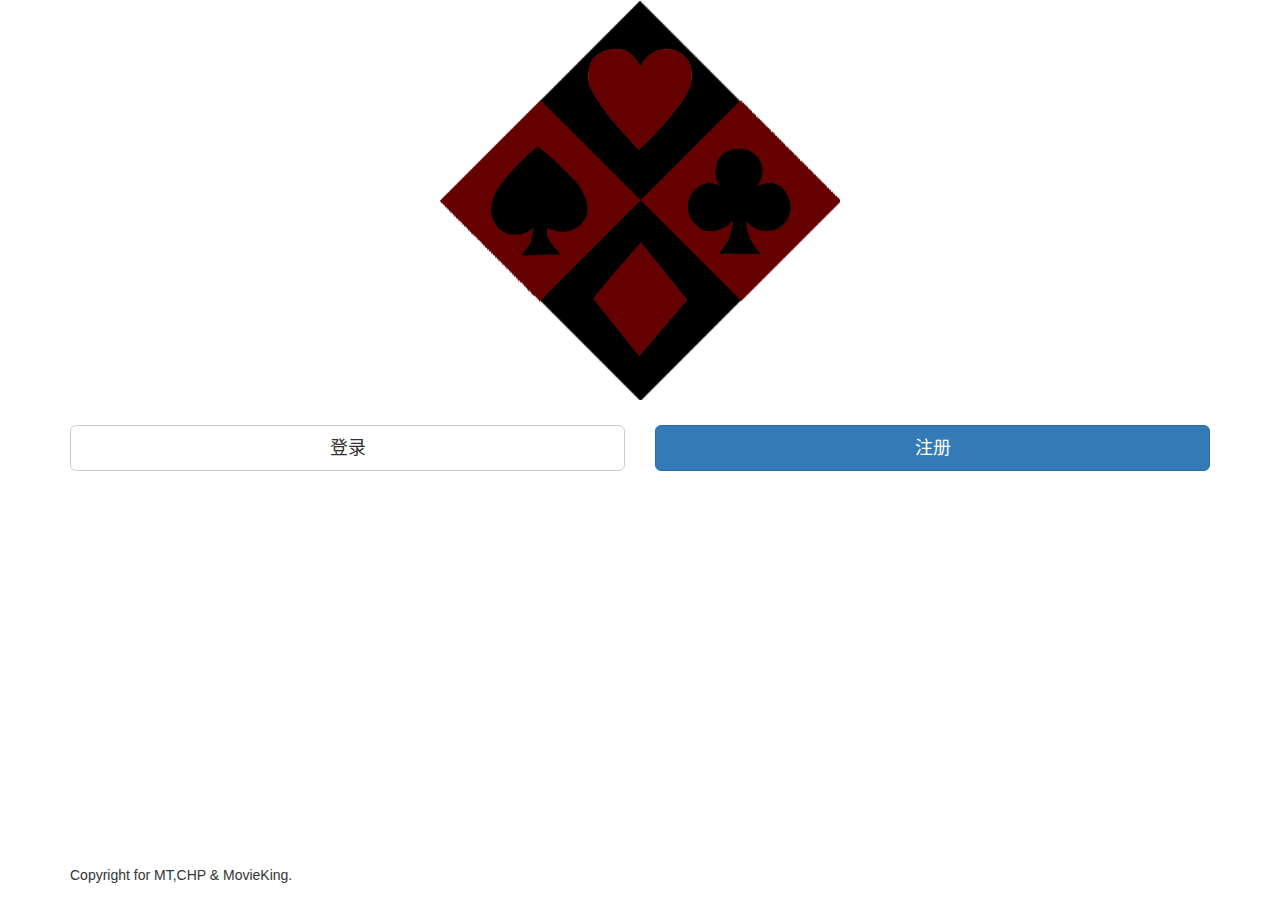
<file: index.html>
<!DOCTYPE html>
<html lang="zh-cn">
<head>
   <meta http-equiv="Content-Type" content="text/html; charset=utf-8">
   <meta name="viewport" content="width=device-width,initial-scale=1.0,maximum-scale=1.0,user-scalable=no">
   <title>登录</title>
   <link href="css/bootstrap.min.css" rel="stylesheet">
   <link href="css/controlStyles.css" rel="stylesheet">
   <link href="skins/polaris/polaris.css" rel="stylesheet">

   <script src="js/jquery-2.2.0.js"></script>
   <script src="js/bootstrap.min.js"></script>
   <script src="js/icheck.js"></script>
   <script src="js/dataControl.js"></script>
   <script src="js/index.js"></script>
</head>
<body>
<div class="wrap">
   <!--Page content-->
   <div class="container">
      <div class="row" id="index_acount_select">
         <div class="col-md-12 col-sm-12 col-xs-12 bg-logo">
            <img src="img/logo.png" class="img-rounded">
         </div>
         <div class="col-md-6 col-sm-6 col-xs-6">
            <button type="button" class="btn btn-default btn-block btn-lg" name="btn_turnLogin">登录</button>
         </div>
         <div class="col-md-6 col-sm-6 col-xs-6">
            <button type="button" class="btn btn-primary btn-block btn-lg" name="btn_turnRegister">注册</button>
         </div>
      </div>
      <div class="row index_acount hidden" id="index_acount_login">
         <!--form_登录-->
         <form class="form-horizontal" role="form">
            <div class="form-group">
               <label for="Lusername" class="col-md-2 col-sm-2 col-xs-2 control-label">帐号</label>
               <div class="col-md-10 col-sm-10 col-xs-10">
                  <input type="text" class="form-control" id="Lusername" name="Lusername" placeholder="请输入登录帐号。">
               </div>
            </div>
            <div class="form-group">
               <label for="Lpassword" class="col-md-2 col-sm-2 col-xs-2 control-label">密码</label>
               <div class="col-md-10 col-sm-10 col-xs-10">
                  <input type="password" class="form-control" id="Lpassword" name="Lpassword" placeholder="请输入登录密码。">
               </div>
            </div>
            <!--====================后续添加 需要添加功能=======================-->
            <div class="form-group">
               <div class="col-md-offset-2 col-sm-offset-2 col-xs-offset-2 col-md-10 col-sm-10 col-xs-10">
                  <input type="checkbox" name="_checkbox"> 请记住我
               </div>
            </div>
            <div class="form-group">
               <div class="col-md-6 col-sm-6 col-xs-6">
                  <button type="button" class="btn btn-default  btn-block btn-md" name="btn_login">登录</button>
               </div>
               <div class="col-md-6 col-sm-6 col-xs-6">
                  <button type="button" class="btn btn-primary  btn-block btn-md" name="btn_back">返回</button>
               </div>
            </div>
         </form>
      </div>
      <div class="row index_acount hidden" id="index_acount_register">
         <!--form_注册-->
         <form class="form-horizontal" role="form">
            <div class="form-group">
               <label for="playername" class="col-md-3 col-sm-3 col-xs-3 control-label">玩家名称</label>
               <div class="col-md-9 col-sm-9 col-xs-9">
                  <input type="text" class="form-control" id="playername" name="playername" placeholder="请输入玩家名称。">
               </div>
            </div>
            <div class="form-group">
               <label for="username" class="col-md-3 col-sm-3 col-xs-3 control-label">登录帐号</label>
               <div class="col-md-9 col-sm-9 col-xs-9">
                  <input type="text" class="form-control" id="username" name="username" placeholder="请输入登录帐号。">
               </div>
            </div>
            <div class="form-group">
               <label for="password" class="col-md-3 col-sm-3 col-xs-3 control-label">登录密码</label>
               <div class="col-md-9 col-sm-9 col-xs-9">
                  <input type="password" class="form-control" id="password" name="password" placeholder="请输入登录密码。">
               </div>
            </div>
            <div class="form-group">
               <div class="col-md-6 col-sm-6 col-xs-6">
                  <button type="button" class="btn btn-default  btn-block btn-md" name="btn_register">注册</button>
               </div>
               <div class="col-md-6 col-sm-6 col-xs-6">
                  <button type="button" class="btn btn-primary  btn-block btn-md" name="btn_back">返回</button>
               </div>
            </div>
         </form>
      </div>
   </div>

   <div class="push"></div>
</div>
<!--footer-->
<div class="footer">
   <div class="container">
      <p class="credit">Copyright for MT,CHP & MovieKing.</p>
   </div>
</div>

</body>
</html>
</file>
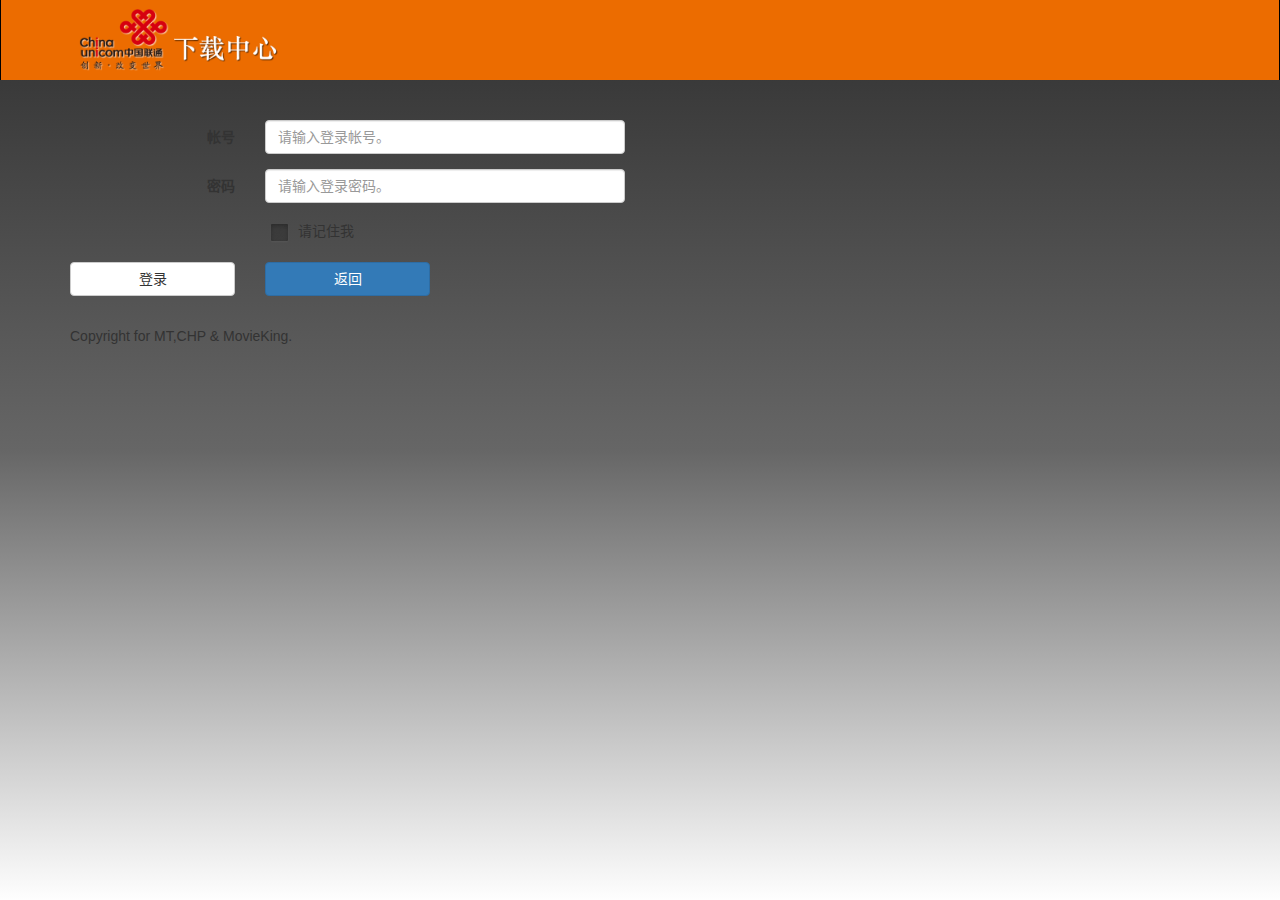
<file: product_login.html>
<!DOCTYPE html>
<html lang="zh-cn">
<head>
    <meta http-equiv="Content-Type" content="text/html; charset=utf-8">
    <meta name="viewport" content="width=device-width,initial-scale=1.0,maximum-scale=1.0,user-scalable=no">
    <title>登录</title>
    <link href="css/bootstrap.min_unicom_app.css" rel="stylesheet">
    <link href="css/unicom_controlStyles.css" rel="stylesheet">
    <link href="skins/polaris/polaris.css" rel="stylesheet">

    <script src="js/jquery-2.2.0.js"></script>
    <script src="js/bootstrap.min.js"></script>
    <script src="js/icheck.js"></script>
    <script src="js/dataControl.js"></script>
    <script src="js/product_login.js"></script>
</head>
<body>
<div class="wrap">
    <div class="main clearfix">
        <div class="header">
            <div class="container">
                <img src="img/unicom_logo.png">
            </div>
        </div>

        <div class="bg_unicom_app">
            <div class="fg_unicom_app">

                <div class="marquee">
                  <span id="fg">
                  </span>
                </div>

            </div>
            <div class="left_unicom_app"></div>
            <div class="right_unicom_app"></div>
        </div>
    <!--Page content-->
    <div class="container">


            <!--form_登录-->
            <form class="form-horizontal" role="form">
                <div class="form-group">
                    <label for="Lusername" class="col-md-2 col-sm-2 col-xs-2 control-label">帐号</label>
                    <div class="col-md-4 col-sm-4 col-xs-4">
                        <input type="text" class="form-control" id="Lusername" name="Lusername" placeholder="请输入登录帐号。">
                    </div>
                </div>
                <div class="form-group">
                    <label for="Lpassword" class="col-md-2 col-sm-2 col-xs-2 control-label">密码</label>
                    <div class="col-md-4 col-sm-4 col-xs-4">
                        <input type="password" class="form-control" id="Lpassword" name="Lpassword" placeholder="请输入登录密码。">
                    </div>
                </div>
                <!--====================后续添加 需要添加功能=======================-->
                <div class="form-group">
                    <div class="col-md-offset-2 col-sm-offset-2 col-xs-offset-2 col-md-10 col-sm-10 col-xs-10">
                        <input type="checkbox" name="_checkbox"> 请记住我
                    </div>
                </div>
                <div class="form-group">
                    <div class="col-md-2 col-sm-2 col-xs-2">
                        <button type="button" class="btn btn-default  btn-block btn-md" name="btn_login">登录</button>
                    </div>
                    <div class="col-md-2 col-sm-2 col-xs-2">
                        <button type="button" class="btn btn-primary  btn-block btn-md" name="btn_back">返回</button>
                    </div>
                </div>
            </form>
        </div>


    <div class="push"></div>
</div>
<!--footer-->
<div class="footer">
    <div class="container">
        <p class="credit">Copyright for MT,CHP & MovieKing.</p>
    </div>
</div>

</body>
</html>
</file>
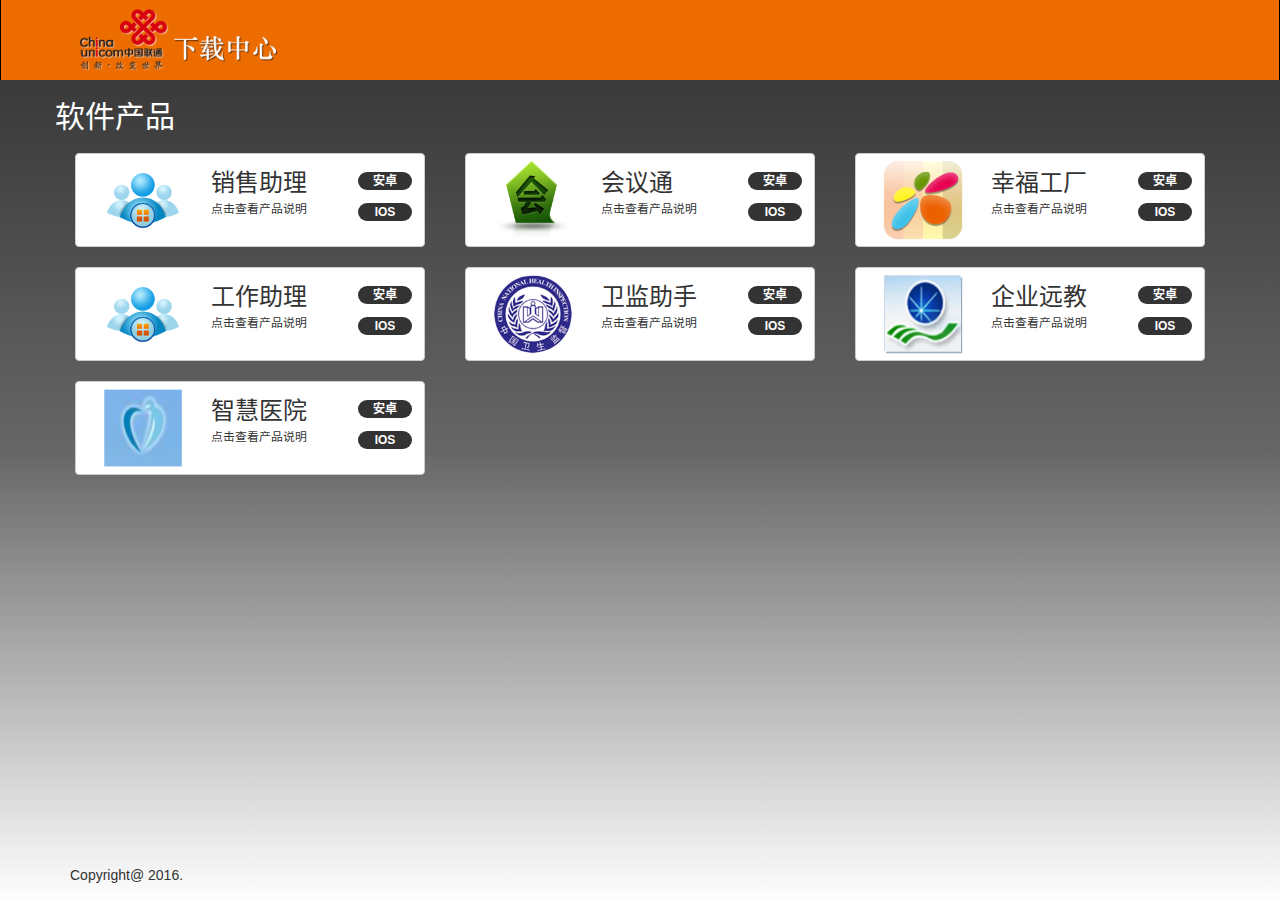
<file: product_test.html>
<!DOCTYPE html>
<html lang="zh-cn">
<head>
    <meta http-equiv="Content-Type" content="text/html; charset=utf-8">
    <meta name="viewport" content="width=device-width,initial-scale=1.0,maximum-scale=1.0,user-scalable=no">
    <meta http-equiv="X-UA-Compatible" content="IE=edge,chrome=1">
    <title>福建联通系统集成公司</title>
    <link href="css/bootstrap.min_unicom_app.css" rel="stylesheet">
    <link href="css/unicom_controlStyles.css" rel="stylesheet">

    <script src="js/jquery-2.2.0.js"></script>
    <script src="js/dataControl.js"></script>
    <script src="js/bootstrap.min.js"></script>
    <script src="js/product_test.js"></script>
</head>
<body>
<div class="wrap">
    <div class="main clearfix">
        <div class="header">
            <div class="container">
                <img src="img/unicom_logo.png">
            </div>
        </div>
        <!--Page content-->
        <div class="container">
            <div class="row">
                <h2 class="font_color_white">软件产品</h2>
            </div>
            <div class="row index_unicom" id="index_unicom">
                <div class="col-md-4 col-sm-6 col-xs-12">
                    <button type="button" class="btn btn-default  btn-block btn-md btn_div" name="ZHYY" data-appInfo="智慧医院">
                        <div class="col-md-4 col-sm-4 col-xs-4">
                            <img src="img/images_12.png" class="app_Logo">
                        </div>
                        <div class="col-md-6 col-sm-6 col-xs-6">
                            <h3>智慧医院</h3>
                            <p class="small">不要超过十一个字啊啊啊</p>
                        </div>
                        <div class="col-md-2 col-sm-2 col-xs-2">
                            <div class="row">
                                <span class="badge col-md-12 col-sm-12 col-xs-12">安卓</span>
                                <span class="badge col-md-12 col-sm-12 col-xs-12">IOS</span>
                            </div>
                        </div>
                    </button>
                </div>
            </div>
        </div>
    </div>
</div>
<!--footer-->
<div class="footer">
    <div class="container">
        <p class="credit">Copyright@ 2016.</p>
    </div>
</div>

</body>
</html>
</file>
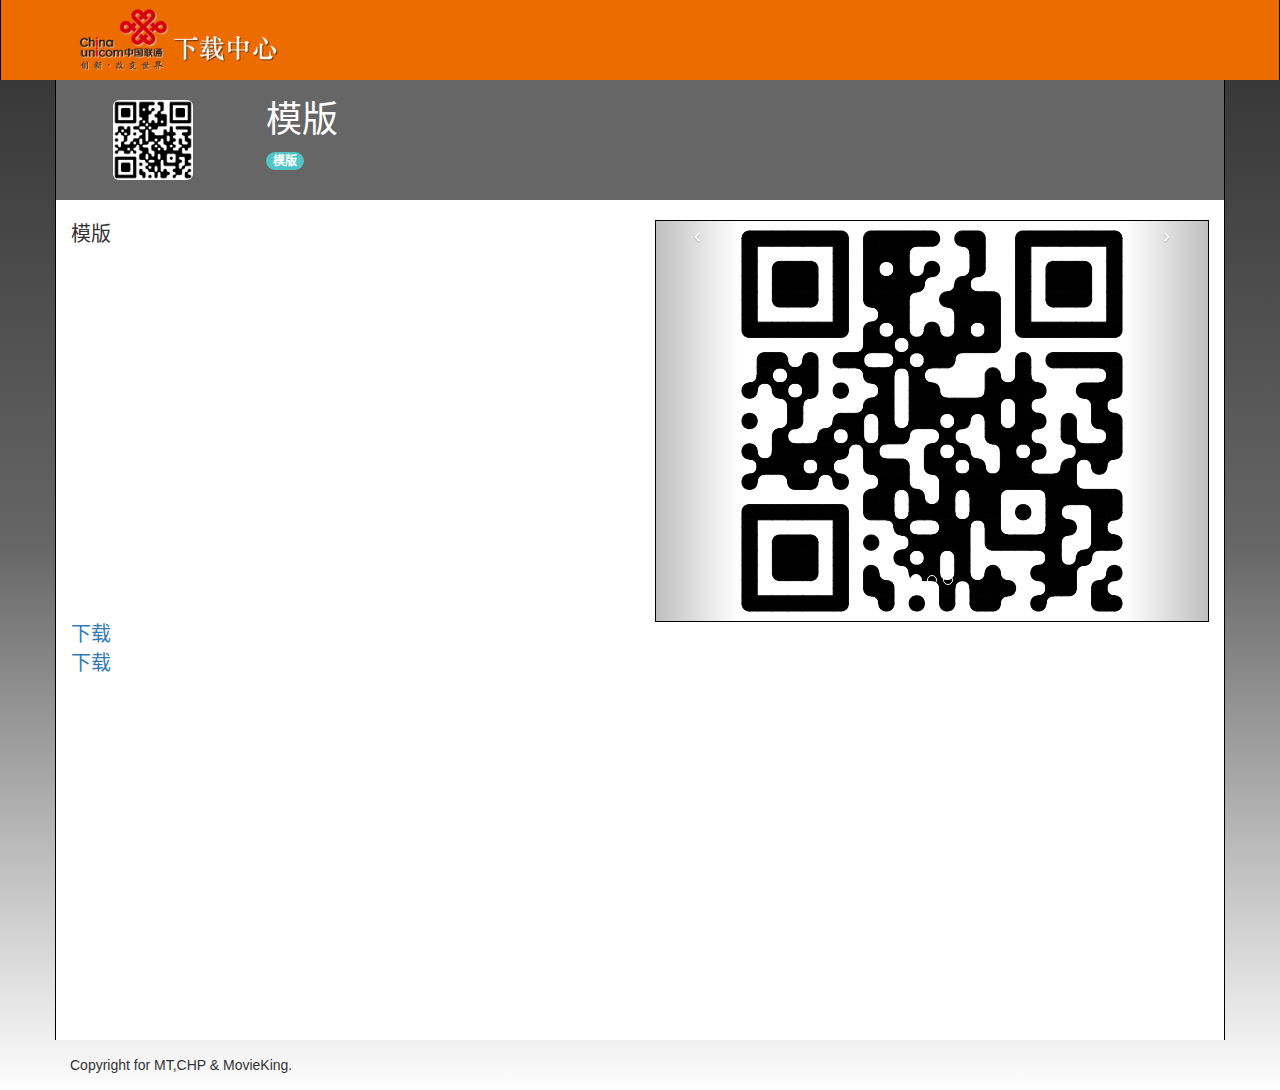
<file: product_test_info.html>
<!DOCTYPE html>
<html lang="zh-cn">
<head>
    <meta http-equiv="Content-Type" content="text/html; charset=utf-8">
    <meta name="viewport" content="width=device-width,initial-scale=1.0,maximum-scale=1.0,user-scalable=no">
    <title>模版</title>
    <link href="css/bootstrap.min_unicom_app.css" rel="stylesheet">
    <link href="css/unicom_controlStyles.css" rel="stylesheet">

    <script src="js/jquery-2.2.0.js"></script>
    <script src="js/bootstrap.min.js"></script>
    <script src="js/dataControl.js"></script>
    <script src="js/product_test_info.js"></script>
</head>
<body>
<div class="wrap">
    <div class="main clearfix">
        <div class="header">
            <div class="container">
                <img src="img/unicom_logo.png">
            </div>
        </div>

        <!--Page content-->
        <div class="container Style_container">
            <div class="row Style_row1">
                <div class="col-md-2 col-sm-4 col-xs-4 text-center" id="info_logo">
                    <img class="img-rounded app_Logo" src="img/QR_Code.png">
                </div>
                <div class="col-md-6 col-sm-8 col-xs-8" id="info_title">
                    <h1 class="no-top-margin">模版</h1>
                    <span class="badge bg_badge0">模版</span>
                </div>
                <div class="col-md-4 col-sm-12 col-xs-12 text-center" id="info_QR">

                </div>
            </div>
            <div class="row Style_row2">
                <div class="col-md-6 col-sm-6 col-xs-6" id="info_description">
                    <div class="Style_info_description">
                        <p>模版</p>
                    </div>
                    <div class="Style_info_description">
                        <a href="file/HYT/会议通产品方案.docx" >下载</a><br/>
                        <a href="file/XSZL/产品管理部会议材料20160328A.pptx">下载</a>
                    </div>
                </div>
                <div class="col-md-6 col-sm-6 col-xs-6">
                    <div id="app_info_Carousel" class="carousel slide">
                        <!-- Carousel指标 -->
                        <ol class="carousel-indicators" id="carousel_ol">
                            <li data-target="#app_info_Carousel" data-slide-to="0" class="active"></li>
                            <li data-target="#app_info_Carousel" data-slide-to="1"></li>
                            <li data-target="#app_info_Carousel" data-slide-to="2"></li>
                        </ol>
                        <!-- Carousel项目 -->
                        <div class="carousel-inner" id="carousel_img">
                            <div class="item active">
                                <img src="img/QR_Code.png">
                            </div>
                            <div class="item">
                                <img src="img/QR_Code.png">
                            </div>
                            <div class="item">
                                <img src="img/QR_Code.png">
                            </div>
                        </div>
                        <!-- Carousel导航 -->
                        <a class="carousel-control left" href="#app_info_Carousel"
                           data-slide="prev">&lsaquo;</a>
                        <a class="carousel-control right" href="#app_info_Carousel"
                           data-slide="next">&rsaquo;</a>
                    </div>
                </div>
            </div>
        </div>
    </div>
</div>

<!--footer-->
<div class="footer">
    <div class="container">
        <p class="credit">Copyright for MT,CHP & MovieKing.</p>
    </div>
</div>
</body>
</html>
</file>
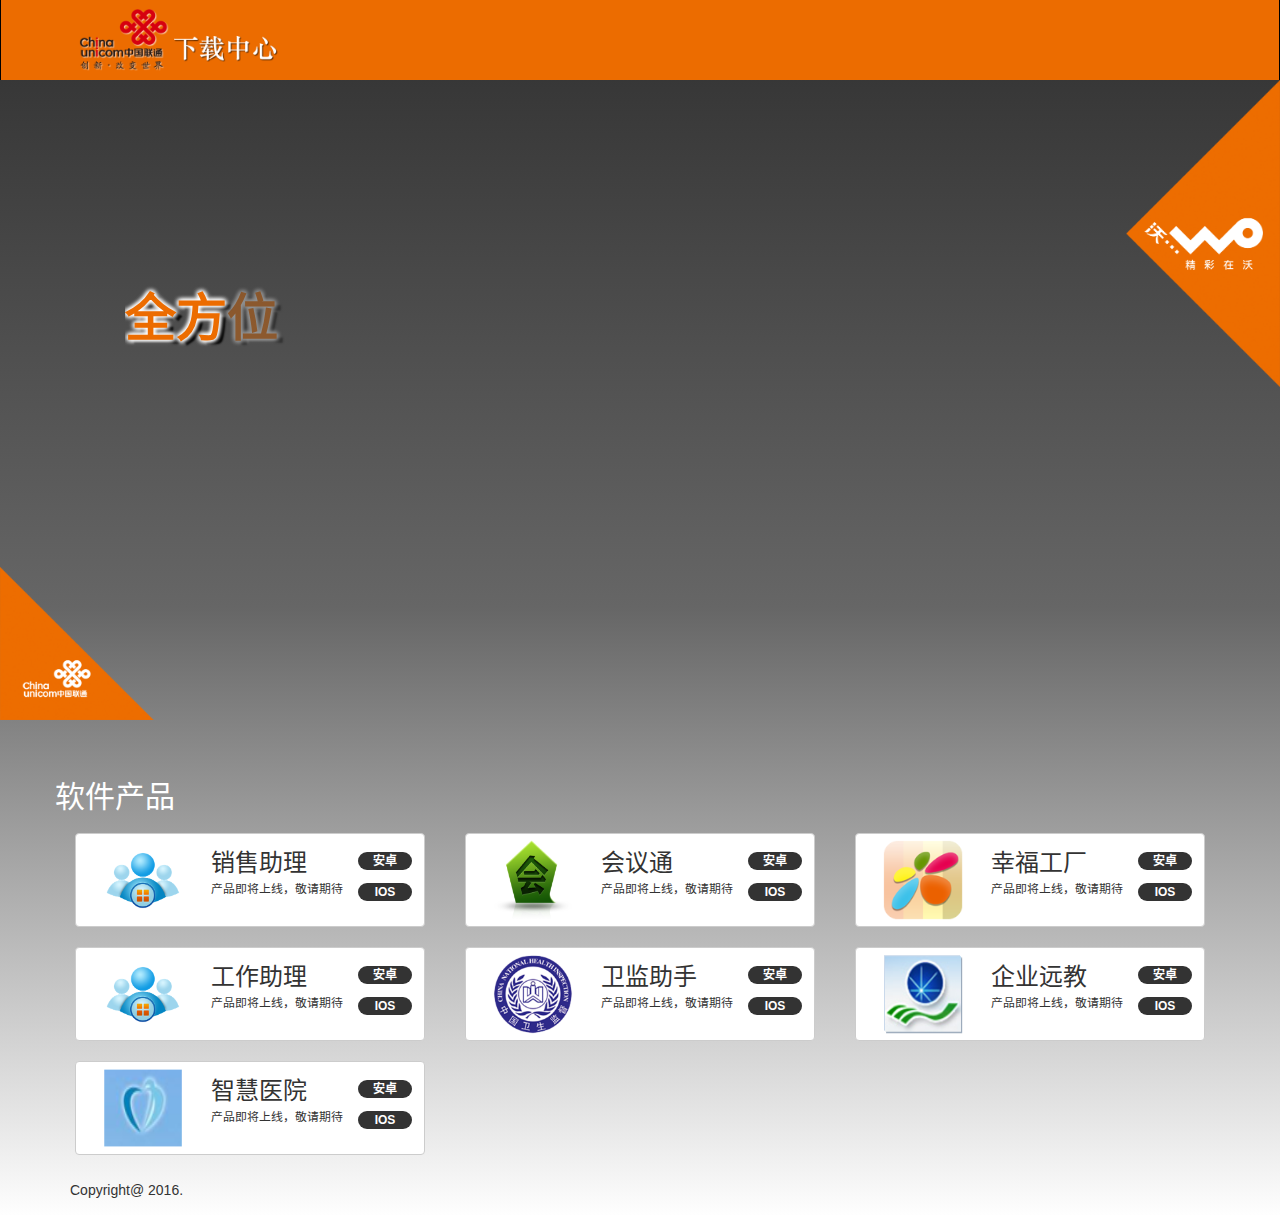
<file: unicom_app.html>
<!DOCTYPE html>
<html lang="zh-cn">
<head>
   <meta http-equiv="Content-Type" content="text/html; charset=utf-8">
   <meta name="viewport" content="width=device-width,initial-scale=1.0,maximum-scale=1.0,user-scalable=no">
   <meta http-equiv="X-UA-Compatible" content="IE=edge,chrome=1">
   <title>福建联通系统集成公司</title>
   <link href="css/bootstrap.min_unicom_app.css" rel="stylesheet">
   <link href="css/unicom_controlStyles.css" rel="stylesheet">

   <script src="js/jquery-2.2.0.js"></script>
   <script src="js/bootstrap.min.js"></script>
   <script src="js/unicom.js"></script>
</head>
<body>
   <div class="wrap">
      <div class="main clearfix">
         <div class="header">
            <div class="container">
               <img src="img/unicom_logo.png">
            </div>
         </div>

         <div class="bg_unicom_app">
            <div class="fg_unicom_app">

               <div class="marquee">
                  <span id="fg">
                  </span>
               </div>

            </div>
            <div class="left_unicom_app"></div>
            <div class="right_unicom_app"></div>
         </div>
         <!--Page content-->
         <div class="container">
            <div class="row">
               <h2 class="font_color_white">软件产品</h2>
            </div>
            <div class="row index_unicom" id="index_unicom">
               <div class="col-md-4 col-sm-6 col-xs-12">
                  <button type="button" class="btn btn-default  btn-block btn-md btn_div" name="ZHYY" data-appInfo="智慧医院">
                     <div class="col-md-4 col-sm-4 col-xs-4">
                        <img src="img/images_12.png" class="app_Logo">
                     </div>
                     <div class="col-md-6 col-sm-6 col-xs-6">
                        <h3>智慧医院</h3>
                        <p class="small">不要超过十一个字啊啊啊</p>
                     </div>
                     <div class="col-md-2 col-sm-2 col-xs-2">
                        <div class="row">
                           <span class="badge col-md-12 col-sm-12 col-xs-12">安卓</span>
                           <span class="badge col-md-12 col-sm-12 col-xs-12">IOS</span>
                        </div>
                     </div>
                  </button>
               </div>
            </div>
         </div>
      </div>
   </div>
   <!--footer-->
   <div class="footer">
      <div class="container">
         <p class="credit">Copyright@ 2016.</p>
      </div>
   </div>

</body>
</html>
</file>
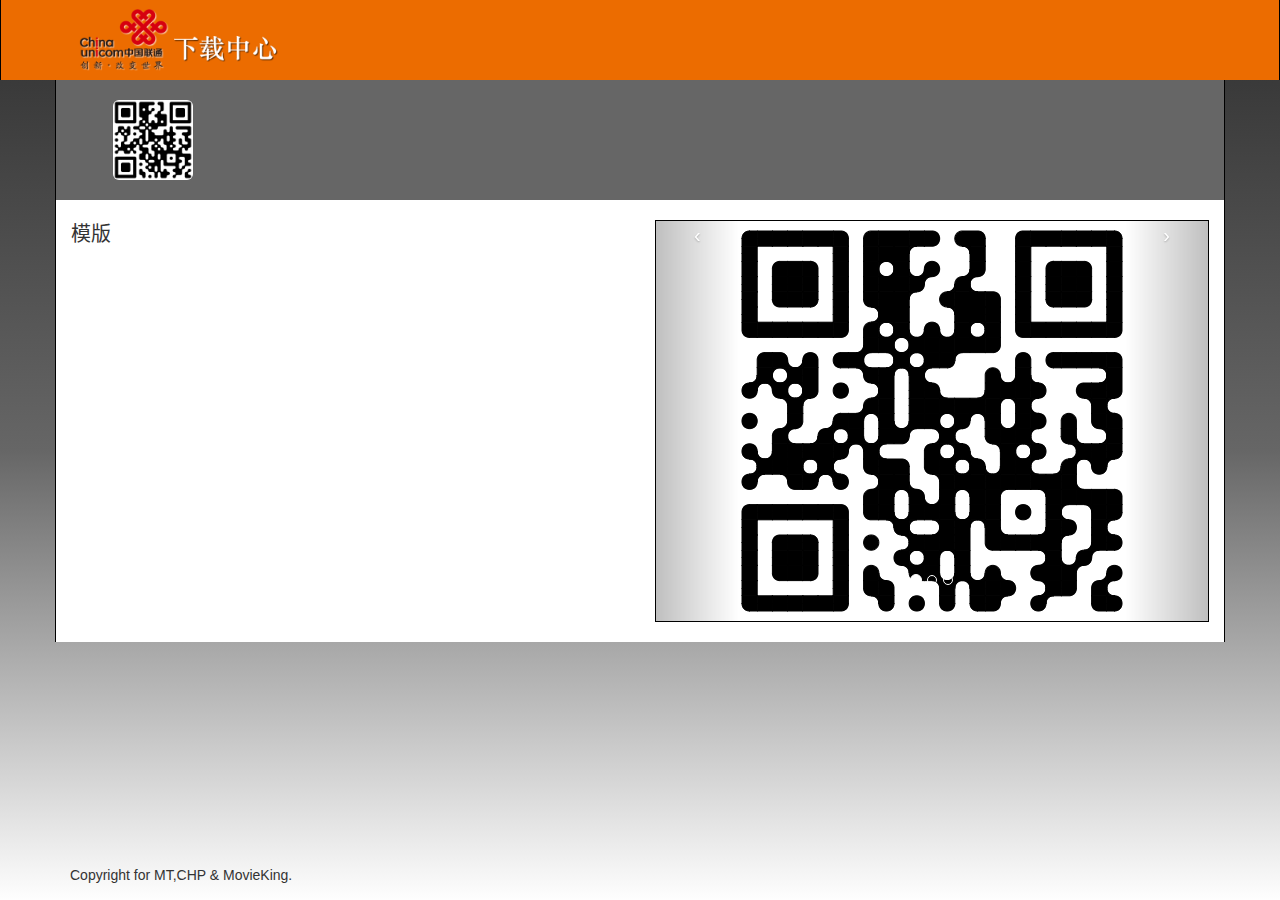
<file: unicom_app_info.html>
<!DOCTYPE html>
<html lang="zh-cn">
<head>
   <meta http-equiv="Content-Type" content="text/html; charset=utf-8">
   <meta name="viewport" content="width=device-width,initial-scale=1.0,maximum-scale=1.0,user-scalable=no">
   <title>模版</title>
   <link href="css/bootstrap.min_unicom_app.css" rel="stylesheet">
   <link href="css/unicom_controlStyles.css" rel="stylesheet">

   <script src="js/jquery-2.2.0.js"></script>
   <script src="js/bootstrap.min.js"></script>
   <script src="js/dataControl.js"></script>
   <script src="js/unicom_info.js"></script>
</head>
<body>
   <div class="wrap">
      <div class="main clearfix">
         <div class="header">
            <div class="container">
               <img src="img/unicom_logo.png">
            </div>
         </div>

         <!--Page content-->
         <div class="container Style_container">
            <div class="row Style_row1">
               <div class="col-md-2 col-sm-4 col-xs-4 text-center" id="info_logo">
                  <img class="img-rounded app_Logo" src="img/QR_Code.png">
               </div>
               <div class="col-md-6 col-sm-8 col-xs-8" id="info_title">
                  <h1 class="no-top-margin">模版</h1>
                  <span class="badge bg_badge0">模版</span>
               </div>
               <div class="col-md-4 col-sm-12 col-xs-12 text-center" id="info_QR">

               </div>
            </div>
            <div class="row Style_row2">
               <div class="col-md-6 col-sm-6 col-xs-6" id="info_description">
                  <div class="Style_info_description">
                     <p>模版</p>
                  </div>
               </div>
               <div class="col-md-6 col-sm-6 col-xs-6">
                  <div id="app_info_Carousel" class="carousel slide">
                     <!-- Carousel指标 -->
                     <ol class="carousel-indicators" id="carousel_ol">
                        <li data-target="#app_info_Carousel" data-slide-to="0" class="active"></li>
                        <li data-target="#app_info_Carousel" data-slide-to="1"></li>
                        <li data-target="#app_info_Carousel" data-slide-to="2"></li>
                     </ol>   
                     <!-- Carousel项目 -->
                     <div class="carousel-inner" id="carousel_img">
                        <div class="item active">
                           <img src="img/QR_Code.png">
                        </div>
                        <div class="item">
                           <img src="img/QR_Code.png">
                        </div>
                        <div class="item">
                           <img src="img/QR_Code.png">
                        </div>
                     </div>
                     <!-- Carousel导航 -->
                     <a class="carousel-control left" href="#app_info_Carousel" 
                        data-slide="prev">&lsaquo;</a>
                     <a class="carousel-control right" href="#app_info_Carousel" 
                        data-slide="next">&rsaquo;</a>
                  </div> 
               </div>
            </div>
         </div>
      </div>
   </div>

<!--footer-->
   <div class="footer">
      <div class="container">
         <p class="credit">Copyright for MT,CHP & MovieKing.</p>
      </div>
   </div>
</body>
</html>
</file>
<file: css/controlStyles.css>
/*!
*date:2016-02-18;
*/
html,body{
	background-color: #fff;
	-ms-touch-action: none;
}
h1, h2, h3, h4, h5, h6 {
	text-transform: uppercase;
}
section{
	padding-bottom: 25px;
}
/*row 并行样式*/
.index_acount,.index_newGame{
	margin-top: 50px;
	padding-left: 15px;
	padding-right: 15px;
}
.index_acount label,.index_newGame label{
	font-size: 24px;
	padding-top: 0px !important;
}
.index_acount input,.index_newGame input{
	font-size: 20px;
}

.index_grouping .scroller{
	padding: 0 !important;
	background:none;
}
.index_grouping .scroller .row{
	margin: 0 !important;
}
.index_grouping .scroller .row .teamName{
	float: left;
	font-size: 20px;
	line-height: 32px;	
}
.index_grouping .scroller .row .playerName,.index_grouping .scroller .row .playerNameEnd{
	float: left;
	line-height: 32px;
}
.index_grouping .scroller .row .playerName:after{
	content: "、";
}
.index_grouping .scroller .row .addPlayer{
	float: left;
	width: 32px;
	height: 32px;
	padding: 7px 9px;
}
/*自适应布局*/
html,body,.wrap{height: 100%;}
body>.wrap{
	/*height: auto;
	min-height: 100%;
	background-color: #303030;
	background-image: -moz-linear-gradient(top, #303030, #fefefe); 
	background-image: -webkit-gradient(linear, center top, center bottom, color-stop(0, #303030),color-stop(0.5,#666666), color-stop(1, #fefefe)); 
	filter: progid:DXImageTransform.Microsoft.gradient(startColorstr='#303030', endColorstr='#666666', GradientType='0'); 
*/}
.navbar{
	position: relative;
	width: 100%;
	height: 50px;
}
.main{
	padding-bottom: 50px;
}
.clearfix:after {
	content: ".";
	display: block;
	height: 0;
	clear: both;
	visibility: hidden;
}
.clearfix {display: inline-block;}
/* Hides from IE-mac \*/
* html .clearfix { height: 1%;}
.clearfix {display: block;}
/* End hide from IE-mac */
.footer{
	position: relative;
	margin-top: -50px;
	height: 50px;
	clear: both;
}
.footer .credit {
	margin: 15px 0;
}
/*margin*/
.no-btm-margin{
	margin-bottom: 0px;
}
.no-top-margin{
	margin-top: 0px;
}
/*color*/
.white {
	color:#fff;
}
.bg-gray{
	background-color: #eee;
}
.bg-logo{
	margin-bottom: 25px;
	text-align: center;
}
.bg-logo>img{
	width: 90%;
	min-height: 300px;
	max-height: 400px;
	min-width: 300px;
	max-width: 400px;
	margin: 0px auto;
}
@media (max-width: 767px) {
    .bg-logo>img {
		width: 300px;
		height: 300px;
    }
}
</file>
<file: skins/polaris/polaris.css>
/* iCheck plugin Polaris skin
----------------------------------- */
.icheckbox_polaris,
.iradio_polaris {
    display: inline-block;
    *display: inline;
    vertical-align: middle;
    margin: 0;
    padding: 0;
    width: 29px;
    height: 29px;
    background: url(polaris.png) no-repeat;
    border: none;
    cursor: pointer;
}

.icheckbox_polaris {
    background-position: 0 0;
}
    .icheckbox_polaris.hover {
        background-position: -31px 0;
    }
    .icheckbox_polaris.checked {
        background-position: -62px 0;
    }
    .icheckbox_polaris.disabled {
        background-position: -93px 0;
        cursor: default;
    }
    .icheckbox_polaris.checked.disabled {
        background-position: -124px 0;
    }

.iradio_polaris {
    background-position: -155px 0;
}
    .iradio_polaris.hover {
        background-position: -186px 0;
    }
    .iradio_polaris.checked {
        background-position: -217px 0;
    }
    .iradio_polaris.disabled {
        background-position: -248px 0;
        cursor: default;
    }
    .iradio_polaris.checked.disabled {
        background-position: -279px 0;
    }

/* HiDPI support */
@media (-o-min-device-pixel-ratio: 5/4), (-webkit-min-device-pixel-ratio: 1.25), (min-resolution: 120dpi), (min-resolution: 1.25dppx) {
    .icheckbox_polaris,
    .iradio_polaris {
        background-image: url(polaris@2x.png);
        -webkit-background-size: 310px 31px;
        background-size: 310px 31px;
    }
}
</file>
<file: css/unicom_controlStyles.css>
/*!
*date:2016-02-18;
*/
html,body{
	background-color: #fff;
	-ms-touch-action: none;
}
h1, h2, h3, h4, h5, h6 {
	text-transform: uppercase;
}
/*控件*/
.app_Logo{
	width: 80px;
	height: 80px;
}
.QR_Code{
	height: 80px;
	margin:5px 10px;
}
/*主页面*/
.bg_unicom_app{
	position: relative;
	width: 100%;
	//background: url(../img/bg_unicom.jpg);
	background-size: 100%;
	background-repeat: no-repeat;
	background-position: center top;
	margin-bottom: 40px;
}
.fg_unicom_app{
	position: absolute;
	top: 10px;
	left: 10px;
}
.left_unicom_app{
	position: absolute;
	bottom: 0px;
	left: 0px;
	width: 12%;
	height:100%;
	background: url(../img/left_unicom.png);
	background-size: 100%;
	background-repeat: no-repeat;
	background-position: left bottom;
}
.right_unicom_app{
	position: absolute;
	top: 0px;
	right: 0px;
	width: 12%;
	height:100%;
	background: url(../img/right_unicom.png);
	background-size: 100%;
	background-repeat: no-repeat;
	background-position: right top;
}
.index_unicom>div{
	padding:10px 20px;
}
.index_unicom button h3{
	margin-top: 10px;
	margin-bottom: 5px;
	text-align: left;
}
.index_unicom button p{
	margin: 0px;
	text-align: left;
	white-space: normal;
}
.index_unicom button .badge{
	margin-top:13px;
}
/* 定义一个走马灯动画 */
.marquee {
	position: absolute;
	overflow: hidden;
	font-weight: bold;
	color: #EC6C00;
	text-shadow:1px 0px 5px #fff,
				-1px 0px 5px #fff,
				0px 1px 5px #fff,
				0px -1px 5px #fff,
				6px 4px 2px #000;
}

.marquee>span {
	display: block;
	position: relative;
}
/*子页面*/
.Style_container{
	border: 1px solid #000;
	border-bottom: none;
	border-top: none;
	padding: 0 0 20px 0;
	background-color: #fff;
}
.Style_container .badge{
	margin-right: 3px;
}
.Style_row1{
	margin: 0;
	padding-top: 20px;
	padding-bottom: 20px;
	background-color: #666666;
}
.Style_row1 h1{
	color: #fff;
}
.Style_row1 #info_QR>img{
	border: 5px solid #fff;
}
.Style_row2{
	margin: 0;
	padding-top: 20px;
	padding-bottom: 0px;

}
.Style_row2 .Style_info_description{
	font-size: 20px;
	height: 400px;
	overflow:auto;
}
.carousel{
	border:1px solid #000;
}
.carousel img{
	margin: 0px auto;
	height: 500px;
}
.bg_unicom_app_info_top{
	height: 40px;
}
/*自适应布局*/
html,body,.wrap{height: 100%;}
body>.wrap{
	height: auto;
	min-height: 100%;
	background-color: #303030;
	background-image: -moz-linear-gradient(top, #303030, #fefefe); /* Firefox */
	background-image: -webkit-gradient(linear, center top, center bottom, color-stop(0, #303030),color-stop(0.5,#666666), color-stop(1, #fefefe)); /* Saf4+, Chrome */
	filter: progid:DXImageTransform.Microsoft.gradient(startColorstr='#303030', endColorstr='#666666', GradientType='0'); /* IE*/
}
.header{
	width: 100%;
	height: 80px;
	background-color:#EC6C00;
	border-left: 1px solid #000;
	border-right: 1px solid #000;
	z-index: 1050;
}
.header img{
	height: 80px;
}
.main{
	padding-bottom: 50px;
}
.clearfix:after {
	content: ".";
	display: block;
	height: 0;
	clear: both;
	visibility: hidden;
}
.clearfix {display: inline-block;}
/* Hides from IE-mac \*/
* html .clearfix { height: 1%;}
.clearfix {display: block;}
/* End hide from IE-mac */
.footer{
	position: relative;
	margin-top: -50px;
	height: 50px;
	clear: both;
}
.footer .credit {
	margin: 15px 0;
}
/*margin*/
.no-btm-margin{
	margin-bottom: 0px;
}
.no-top-margin{
	margin-top: 0px;
}
/*color*/
.font_color_white{
	color:#fff;
}
.bg_badge0{
	background-color: #4fc5c7;
}
.bg_badge1{
	background-color: #97ec71;
}
.bg_badge2{
	background-color: #dbf977;
}
.bg_badge3{
	background-color: #de9dd6;
}
.bg_badge4{
	background-color: #fa6e86;
}
</file>
